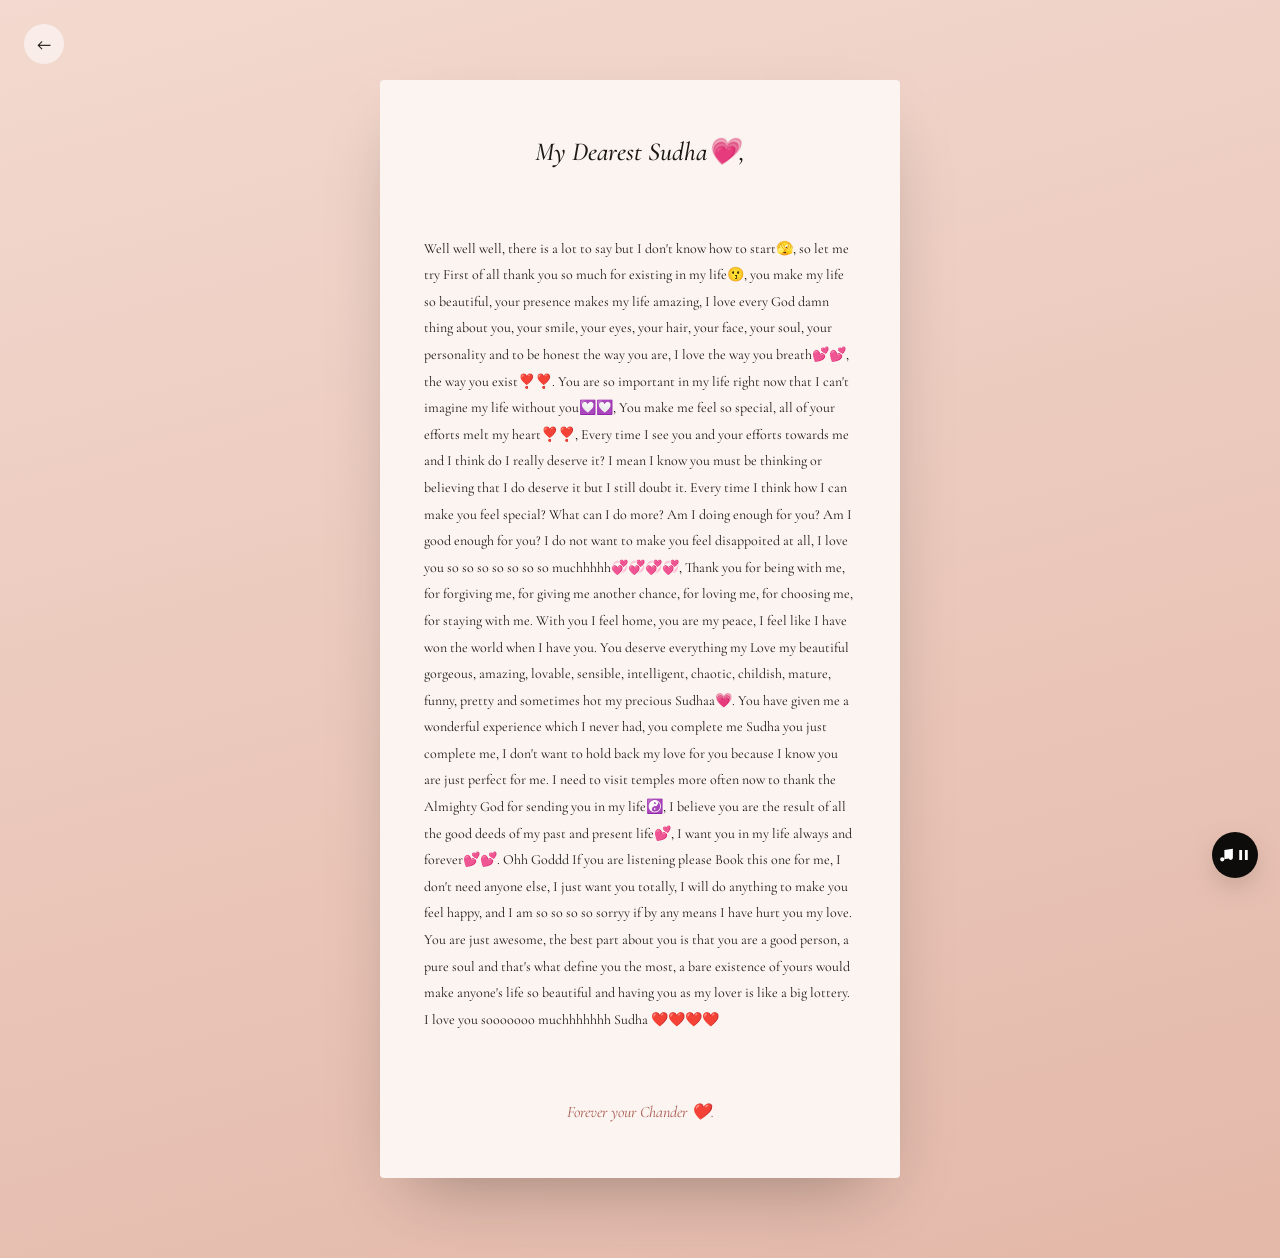
<file: letter.html>
<!DOCTYPE html>
<html lang="en">
<head>
<meta charset="UTF-8">
<meta name="viewport" content="width=device-width, initial-scale=1.0">
<title>A letter for you</title>
<link rel="preconnect" href="https://fonts.googleapis.com">
<link rel="preconnect" href="https://fonts.gstatic.com" crossorigin>
<link href="https://fonts.googleapis.com/css2?family=Cormorant+Garamond:ital,wght@0,400;0,500;1,500&family=Manrope:wght@400;500&display=swap" rel="stylesheet">
<link rel="stylesheet" href="style.css">
</head>
<body class="letter-page">

  <main class="letter-wrap">
    <a href="index.html" class="letter-back" aria-label="Back to the site">←</a>
    <article class="letter-card" id="letter-card">
      <!-- filled in by script.js from letter.js -->
    </article>
  </main>

  <script src="letter.js"></script>
  <script src="music.js"></script>
  <script>
    // Simple play/pause music button, same as the main page
    const audioEl = document.createElement("audio");
    audioEl.loop = true;
    audioEl.preload = "none";
    audioEl.src = MUSIC_FILE;
    document.body.appendChild(audioEl);

    const musicBtn = document.createElement("button");
    musicBtn.id = "music-toggle";
    musicBtn.setAttribute("aria-label", "Play music");
    musicBtn.innerHTML = `
      <svg id="music-icon-note" viewBox="0 0 24 24" width="18" height="18"><path fill="currentColor" d="M9 18V5l12-2v13M9 18a3 3 0 1 1-3-3 3 3 0 0 1 3 3zm12-2a3 3 0 1 1-3-3 3 3 0 0 1 3 3z"/></svg>
      <svg id="music-icon-pause" viewBox="0 0 24 24" width="18" height="18" hidden><path fill="currentColor" d="M6 5h4v14H6zm8 0h4v14h-4z"/></svg>
    `;
    document.body.appendChild(musicBtn);
    const noteIcon = musicBtn.querySelector("#music-icon-note");
    const pauseIcon = musicBtn.querySelector("#music-icon-pause");

    musicBtn.addEventListener("click", () => {
      if (audioEl.paused) { audioEl.play().catch(() => {}); }
      else { audioEl.pause(); }
    });
    audioEl.addEventListener("play", () => {
      musicBtn.classList.add("playing");
      noteIcon.hidden = true; pauseIcon.hidden = false;
    });
    audioEl.addEventListener("pause", () => {
      musicBtn.classList.remove("playing");
      noteIcon.hidden = false; pauseIcon.hidden = true;
    });
  </script>
  <script>
    const titleEl = document.createElement("p");
    titleEl.className = "letter-title";
    titleEl.textContent = LETTER_TITLE;

    const bodyEl = document.createElement("div");
    bodyEl.className = "letter-body";
    LETTER_TEXT.split("\n").forEach(line => {
      const p = document.createElement("p");
      p.textContent = line.trim() === "" ? "\u00A0" : line;
      bodyEl.appendChild(p);
    });

    const signEl = document.createElement("p");
    signEl.className = "letter-sign";
    signEl.textContent = LETTER_SIGNATURE;

    const card = document.getElementById("letter-card");
    card.appendChild(titleEl);
    card.appendChild(bodyEl);
    card.appendChild(signEl);
  </script>
</body>
</html>
</file>
<file: style.css>
/* ============================================
   TOKENS
   ============================================ */
:root {
  --white: #FFFFFF;
  --cream: #FBF4F0;
  --blush: #F3D9CF;
  --blush-deep: #E3B8A9;
  --rose: #C4756A;
  --rose-deep: #A85C52;
  --ink: #1B1815;
  --black: #0E0C0B;

  --serif: 'Cormorant Garamond', Georgia, serif;
  --sans: 'Manrope', -apple-system, sans-serif;
}

* { box-sizing: border-box; }
html { scroll-behavior: smooth; }

body {
  margin: 0;
  font-family: var(--sans);
  color: var(--ink);
  background: var(--white);
}

body.intro-active { overflow: hidden; height: 100vh; }

@media (prefers-reduced-motion: reduce) {
  html { scroll-behavior: auto; }
  * { animation-duration: 0.001ms !important; transition-duration: 0.001ms !important; }
}

/* ============================================
   INTRO — blank screen, typed by hand
   ============================================ */
#intro {
  position: fixed;
  inset: 0;
  z-index: 50;
  background: var(--white);
  display: flex;
  align-items: center;
  justify-content: center;
  padding: 0 28px;
  transition: opacity 1s ease;
}
#intro.intro-hidden {
  opacity: 0;
  pointer-events: none;
}

#intro-line {
  font-family: var(--serif);
  font-style: italic;
  font-weight: 500;
  color: var(--ink);
  font-size: clamp(22px, 4.2vw, 40px);
  line-height: 1.5;
  max-width: 16ch;
  text-align: center;
}

#cursor {
  display: inline-block;
  margin-left: 2px;
  color: var(--rose);
  animation: blink 0.9s step-end infinite;
}
#cursor.cursor-done { animation-duration: 0.9s; }
@keyframes blink { 50% { opacity: 0; } }

/* ============================================
   MAIN SITE
   ============================================ */
#site { background: var(--white); }

/* ---- Black header with one quote ---- */
.hero {
  position: relative;
  background: var(--black);
  color: var(--white);
  min-height: 62vh;
  display: flex;
  flex-direction: column;
  align-items: center;
  justify-content: center;
  text-align: center;
  padding: 60px 28px;
  overflow: hidden;
}

.hero-petals {
  position: absolute;
  inset: 0;
  pointer-events: none;
  background:
    radial-gradient(120px 120px at 15% 25%, rgba(196,117,106,0.22), transparent 70%),
    radial-gradient(160px 160px at 85% 70%, rgba(227,184,169,0.16), transparent 70%),
    radial-gradient(100px 100px at 75% 15%, rgba(196,117,106,0.14), transparent 70%);
  animation: driftPetals 16s ease-in-out infinite alternate;
}
@keyframes driftPetals {
  0%   { transform: translate(0, 0) scale(1); }
  100% { transform: translate(-14px, 12px) scale(1.06); }
}

.hero-eyebrow {
  font-family: var(--serif);
  font-style: italic;
  font-size: 15px;
  letter-spacing: 0.04em;
  color: var(--blush-deep);
  margin: 0 0 22px;
  position: relative;
}

.hero-quote {
  font-family: var(--serif);
  font-style: italic;
  font-weight: 500;
  font-size: clamp(26px, 4.4vw, 46px);
  line-height: 1.45;
  max-width: 18ch;
  margin: 0;
  position: relative;
}

/* ---- Alternating photo / quote frame blocks ---- */
.frame-block {
  background: var(--white);
  padding: 64px 24px;
  display: flex;
  justify-content: center;
}

.frame {
  position: relative;
  width: 100%;
  max-width: 460px;
  aspect-ratio: 4 / 5;
  border-radius: 6px;
  overflow: hidden;
  background: var(--blush);
  box-shadow: 0 24px 60px -30px rgba(27, 24, 21, 0.35);
}

.frame-item {
  position: absolute;
  inset: 0;
  opacity: 0;
  transition: opacity 0.8s ease;
}
.frame-item.active { opacity: 1; }

.frame-item img {
  width: 100%;
  height: 100%;
  object-fit: cover;
  display: block;
}

.frame-item .placeholder {
  width: 100%;
  height: 100%;
  display: flex;
  align-items: center;
  justify-content: center;
  padding: 24px;
  text-align: center;
  font-family: var(--serif);
  font-style: italic;
  font-size: 17px;
  color: var(--rose-deep);
  background: var(--blush);
}

.frame-item.quote-item {
  display: flex;
  align-items: center;
  justify-content: center;
  padding: 44px;
  background: linear-gradient(160deg, var(--blush) 0%, var(--blush-deep) 100%);
}

.frame-quote-mark {
  position: absolute;
  top: 18px;
  left: 22px;
  font-family: var(--serif);
  font-style: italic;
  font-size: 46px;
  color: rgba(168, 92, 82, 0.35);
  line-height: 1;
}

.frame-item .frame-quote-text {
  font-family: var(--serif);
  font-style: italic;
  font-weight: 500;
  font-size: clamp(19px, 2.6vw, 24px);
  line-height: 1.55;
  text-align: center;
  color: var(--ink);
  position: relative;
}

/* ---- Music toggle ---- */
#music-toggle {
  position: fixed;
  bottom: 22px;
  right: 22px;
  z-index: 40;
  width: 46px;
  height: 46px;
  border-radius: 50%;
  border: none;
  background: var(--black);
  color: var(--white);
  display: flex;
  align-items: center;
  justify-content: center;
  cursor: pointer;
  box-shadow: 0 10px 30px -12px rgba(14, 12, 11, 0.55);
  transition: transform 0.2s ease, background 0.2s ease;
}
#music-toggle:hover { transform: scale(1.06); background: var(--rose-deep); }
#music-toggle:focus-visible { outline: 2px solid var(--rose); outline-offset: 3px; }
#music-toggle.playing #music-icon-note { animation: notePulse 1.6s ease-in-out infinite; }
@keyframes notePulse {
  0%, 100% { transform: scale(1); }
  50% { transform: scale(1.15); }
}

/* ---- Letter CTA ---- */
.letter-cta {
  background: var(--white);
  padding: 24px 24px 96px;
  display: flex;
  justify-content: center;
}

.envelope-link {
  display: inline-flex;
  align-items: center;
  gap: 14px;
  text-decoration: none;
  color: var(--ink);
  padding: 16px 8px;
  transition: transform 0.25s ease, color 0.25s ease;
}
.envelope-link:hover { color: var(--rose-deep); transform: translateY(-2px); }
.envelope-link:focus-visible { outline: 2px solid var(--rose); outline-offset: 4px; }

.envelope { color: var(--rose); display: flex; }

.envelope-text {
  font-family: var(--serif);
  font-style: italic;
  font-size: clamp(17px, 2.2vw, 21px);
}

/* ---- Footer ---- */
footer {
  background: var(--black);
  color: var(--white);
  text-align: center;
  padding: 30px 24px;
  font-size: 13px;
  letter-spacing: 0.02em;
}
footer p { margin: 0; opacity: 0.7; }

/* ============================================
   LETTER PAGE
   ============================================ */
body.letter-page {
  background: linear-gradient(165deg, var(--blush) 0%, var(--blush-deep) 100%);
  min-height: 100vh;
}

.letter-wrap {
  position: relative;
  min-height: 100vh;
  display: flex;
  align-items: center;
  justify-content: center;
  padding: 80px 24px;
}

.letter-back {
  position: fixed;
  top: 24px;
  left: 24px;
  width: 40px;
  height: 40px;
  border-radius: 50%;
  display: flex;
  align-items: center;
  justify-content: center;
  text-decoration: none;
  color: var(--ink);
  background: rgba(255,255,255,0.55);
  font-size: 18px;
  transition: background 0.2s ease;
}
.letter-back:hover { background: rgba(255,255,255,0.85); }
.letter-back:focus-visible { outline: 2px solid var(--rose-deep); outline-offset: 3px; }

.letter-card {
  background: var(--cream);
  max-width: 520px;
  width: 100%;
  padding: 56px 44px;
  border-radius: 4px;
  box-shadow: 0 30px 70px -30px rgba(27, 24, 21, 0.4);
  text-align: center;
}

.letter-title {
  font-family: var(--serif);
  font-style: italic;
  font-weight: 500;
  font-size: 26px;
  margin: 0 0 28px;
  color: var(--ink);
}

.letter-body {
  font-family: var(--serif);
  font-size: 14px;
  line-height: 1.9;
  color: var(--ink);
  text-align: left;
}
.letter-body p { margin: 0 0 14px; }

.letter-sign {
  font-family: var(--serif);
  font-style: italic;
  font-size: 16px;
  margin: 28px 0 0;
  color: var(--rose-deep);
}

/* ---- Mobile ---- */
@media (max-width: 480px) {
  .hero { min-height: 54vh; padding: 48px 20px; }
  .frame-block { padding: 44px 18px; }
  .letter-card { padding: 44px 26px; }
}
</file>
